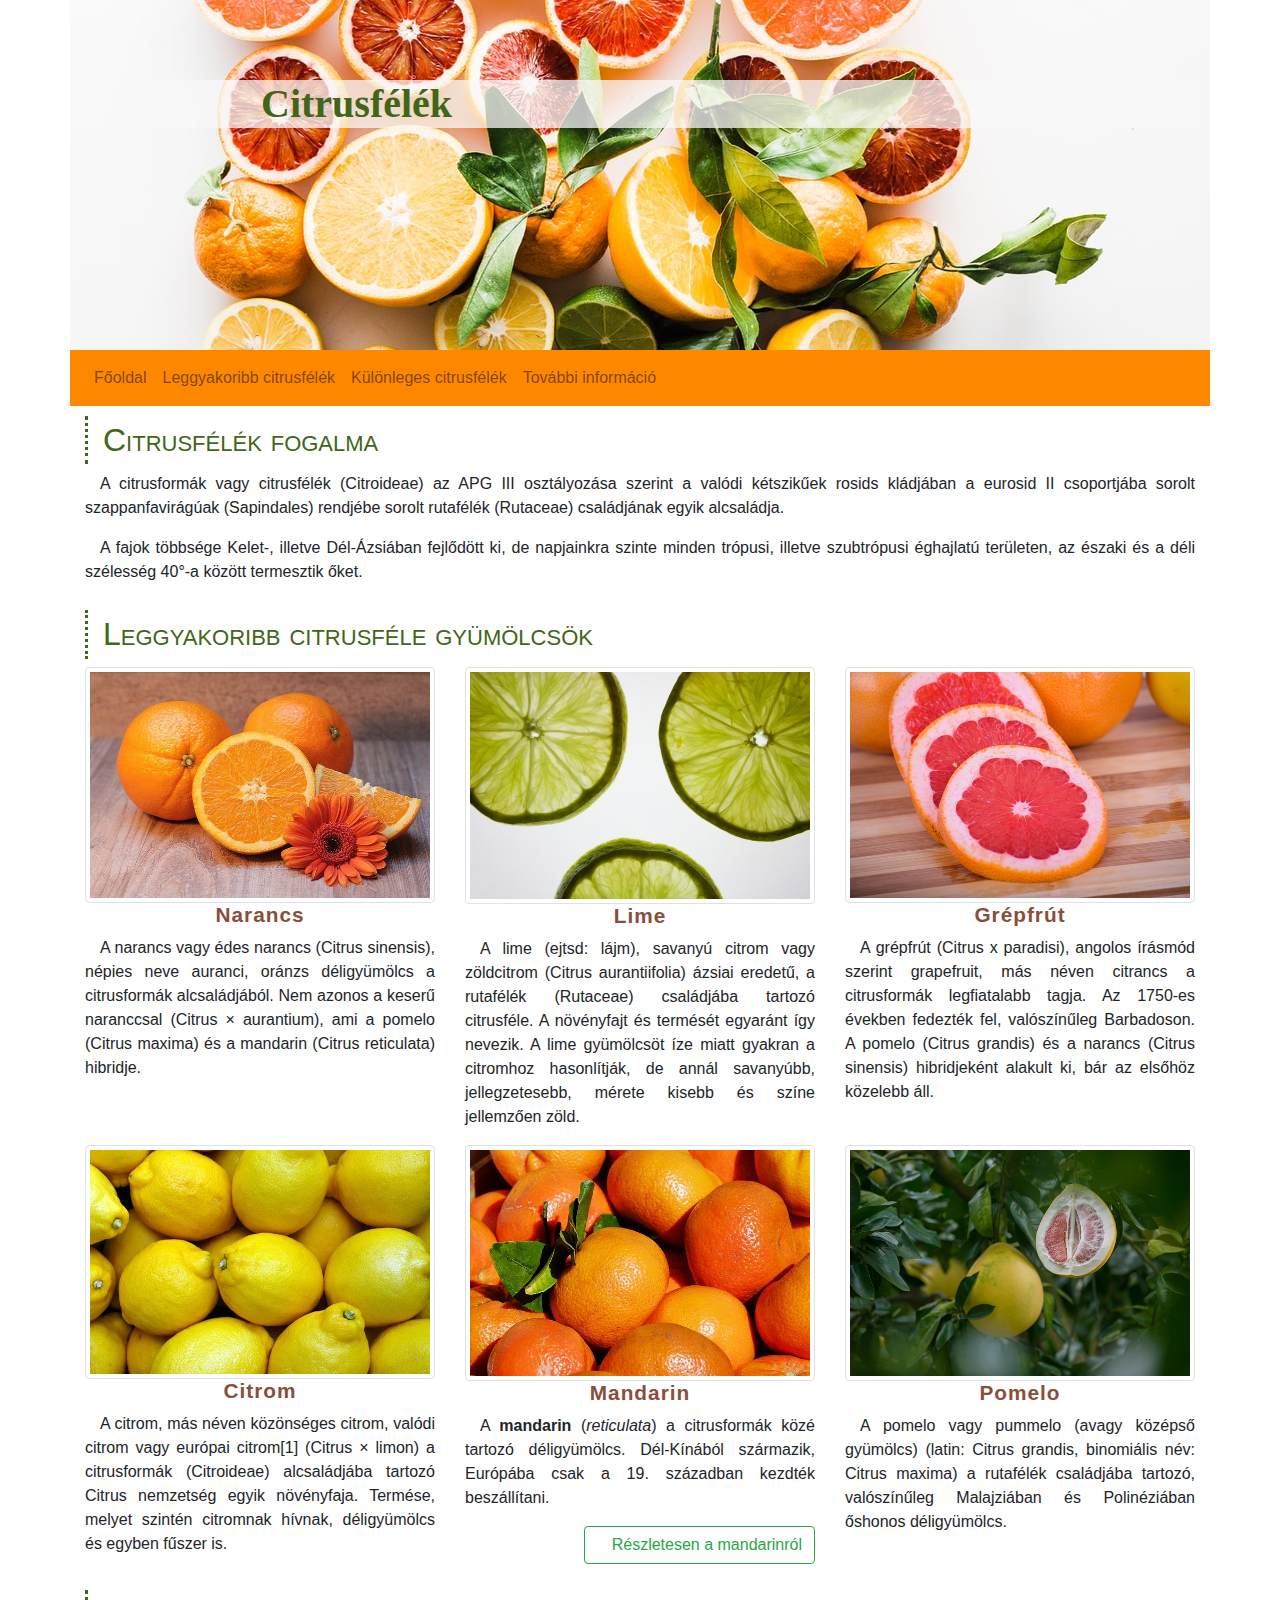
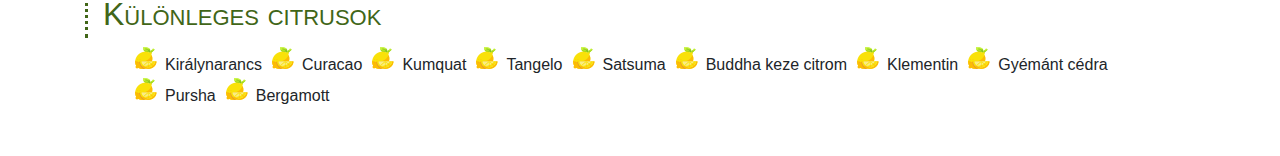
<file: index.html>
<!DOCTYPE html>
<html lang="hu">

<head>    
    <meta charset="UTF-8">
    <meta name="viewport" content="width=device-width, initial-scale=1, shrink-to-fit=no">    
    <link rel="stylesheet" href="bootstrap/css/bootstrap.min.css">  
    <title>Citrusfélék</title>
    <link rel="stylesheet" href="css/style.css">
</head>

<body>
    <header class="container">
        <div class="row">
            <div class="col-12">
                <h1 class="d-none d-sm-block">Citrusfélék</h1>
            </div>
        </div>
    </header>
    <nav class="container navbar navbar-expand-lg navbar-light">      
        <button class="navbar-toggler ml-auto" type="button" data-toggle="collapse" data-target="#navbarNavAltMarkup" aria-controls="navbarNavAltMarkup" aria-expanded="false" aria-label="Toggle navigation">
          <span class="navbar-toggler-icon"></span>
        </button>
        <div class="collapse navbar-collapse" id="navbarNavAltMarkup">
          <div class="navbar-nav">
            <a class="nav-link" href="index.html">Főoldal <span class="sr-only">(current)</span></a>
            <a class="nav-link" href="index.html#leggyakoribb">Leggyakoribb citrusfélék</a>
            <a class="nav-link" href="index.html#kulonleges">Különleges citrusfélék</a>  
            <a class="nav-link" href="https://hu.wikipedia.org/wiki/Citrusform%C3%A1k" target="_blank">További információ</a>          
          </div>
        </div>
      </nav>
    <main class="container ">
        <article class="row">
            <div class="col-12">
                <h2>Citrusfélék fogalma</h2>
                <p>
                    A citrusformák vagy citrusfélék (Citroideae) az APG III osztályozása szerint a valódi kétszikűek
                    rosids kládjában a eurosid II csoportjába sorolt szappanfavirágúak (Sapindales) rendjébe sorolt
                    rutafélék (Rutaceae) családjának egyik alcsaládja.
                </p>
                <p>A fajok többsége Kelet-, illetve Dél-Ázsiában fejlődött ki, de napjainkra szinte minden trópusi,
                    illetve szubtrópusi éghajlatú területen, az északi és a déli szélesség 40°-a között termesztik őket.
                </p>
            </div>
        </article>
        <article class="row">
            <div class="col-12">
                <h2 id="leggyakoribb">Leggyakoribb citrusféle gyümölcsök</h2>
             </div>
            <div class="col-sm-6 col-lg-4">
                <img src="img/narancs.jpg" alt="Narancs" class="img-fluid img-thumbnail">
                <h3>Narancs</h3>
                <p>A narancs vagy édes narancs (Citrus sinensis), népies neve auranci, oránzs déligyümölcs a citrusformák alcsaládjából. Nem azonos a keserű naranccsal (Citrus × aurantium), ami a pomelo (Citrus maxima) és a mandarin (Citrus reticulata) hibridje.</p>
            </div>
           <div class="col-sm-6 col-lg-4">
               <img src="img/lime2.jpg" alt="Lime" class="img-fluid img-thumbnail">
               <h3>Lime</h3>
               <p>A lime (ejtsd: lájm), savanyú citrom vagy zöldcitrom (Citrus aurantiifolia) ázsiai eredetű, a rutafélék (Rutaceae) családjába tartozó citrusféle. A növényfajt és termését egyaránt így nevezik. A lime gyümölcsöt íze miatt gyakran a citromhoz hasonlítják, de annál savanyúbb, jellegzetesebb, mérete kisebb és színe jellemzően zöld.</p>
           </div>
           <div class="col-sm-6 col-lg-4">
               <img src="img/grapefruit.jpg" alt="Grapefruit" class="img-fluid img-thumbnail">
               <h3>Grépfrút</h3>
               <p>A grépfrút (Citrus x paradisi), angolos írásmód szerint grapefruit, más néven citrancs a citrusformák legfiatalabb tagja. Az 1750-es években fedezték fel, valószínűleg Barbadoson. A pomelo (Citrus grandis) és a narancs (Citrus sinensis) hibridjeként alakult ki, bár az elsőhöz közelebb áll. </p>
            </div>
           <div class="col-sm-6 col-lg-4">
                <img src="img/citrom.jpg" alt="Citrom" class="img-fluid img-thumbnail">
                <h3>Citrom</h3>
                <p>A citrom, más néven közönséges citrom, valódi citrom vagy európai citrom[1] (Citrus × limon) a citrusformák (Citroideae) alcsaládjába tartozó Citrus nemzetség egyik növényfaja. Termése, melyet szintén citromnak hívnak, déligyümölcs és egyben fűszer is.</p>
            </div>
           <div class="col-sm-6 col-lg-4">
                <img src="img/mandarin.jpg" alt="Citrom" class="img-fluid img-thumbnail">
                <h3>Mandarin</h3>
                <p>A <strong>mandarin</strong> (<em>reticulata</em>) a citrusformák közé tartozó déligyümölcs. Dél-Kínából származik, Európába csak a 19. században kezdték beszállítani.</p>
                <p class="text-right"><a href="mandarin.html" class="btn btn-outline-success">Részletesen a mandarinról</a></p>
            </div>                      
           <div class="col-sm-6 col-lg-4">
                <img src="img/pomelo.jpg" alt="Pomelo" class="img-fluid img-thumbnail">
                <h3>Pomelo</h3>
                <p>A pomelo vagy pummelo (avagy középső gyümölcs) (latin: Citrus grandis, binomiális név: Citrus maxima) a rutafélék családjába tartozó, valószínűleg Malajziában és Polinéziában őshonos déligyümölcs. </p>
             </div>      
        </article>
        <article class="row mb-5">
            <div class="col-12">
                <h2 id="kulonleges">Különleges citrusok</h2>
                <ul>         
                    <li>Királynarancs</li>
                    <li>Curacao</li>
                    <li>Kumquat</li>
                    <li>Tangelo</li>
                    <li>Satsuma</li>
                    <li>Buddha keze citrom</li>
                    <li>Klementin</li>
                    <li>Gyémánt cédra</li>
                    <li>Pursha</li>
                    <li>Bergamott</li>
                </ul>            
            </div>
        </article>
    </main>    
    <script src="bootstrap/js/jquery-3.5.1.min.js"></script>
    <script src="bootstrap/js/bootstrap.min.js"></script>    
</body>

</html>
</file>
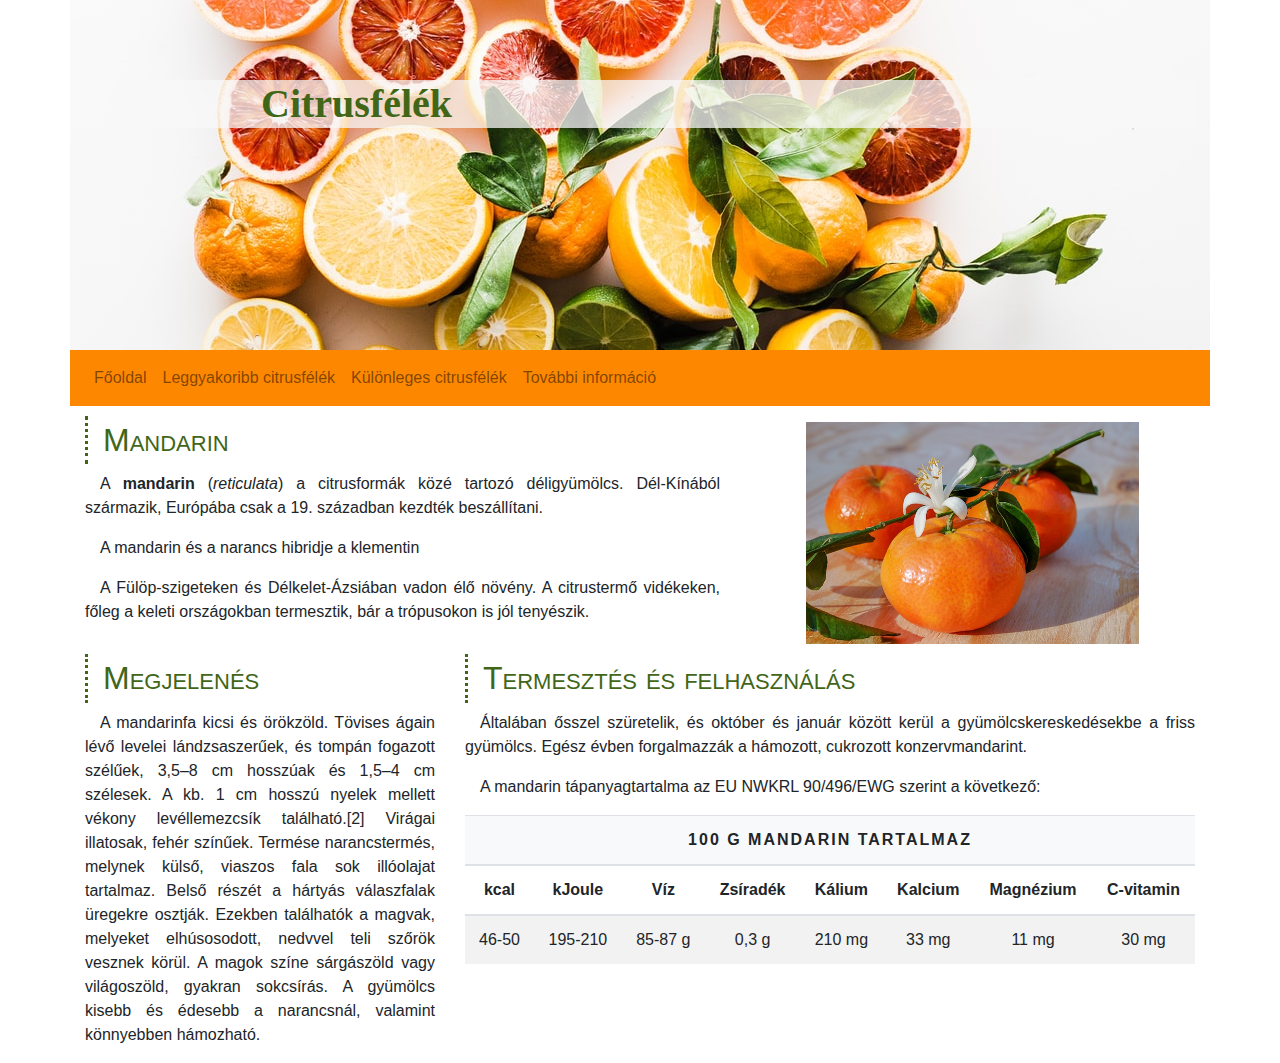
<file: mandarin.html>
<!DOCTYPE html>
<html lang="hu">

<head>    
    <meta charset="UTF-8">
    <meta name="viewport" content="width=device-width, initial-scale=1, shrink-to-fit=no">    
    <link rel="stylesheet" href="bootstrap/css/bootstrap.min.css">
    <title>Citrusfélék</title>    
    <link rel="stylesheet" href="css/style.css">
</head>

<body>
    <header class="container">
        <div class="row">
            <div class="col-12">
                <h1 class="d-none d-sm-block">Citrusfélék</h1>
            </div>
        </div>
    </header>
    <nav class="container navbar navbar-expand-lg navbar-light ">
        <button class="navbar-toggler ml-auto" type="button" data-toggle="collapse" data-target="#navbarNavAltMarkup"
            aria-controls="navbarNavAltMarkup" aria-expanded="false" aria-label="Toggle navigation">
            <span class="navbar-toggler-icon"></span>
        </button>
        <div class="collapse navbar-collapse" id="navbarNavAltMarkup">
            <div class="navbar-nav">
                <a class="nav-link" href="index.html">Főoldal</a>
                <a class="nav-link" href="index.html#leggyakoribb">Leggyakoribb citrusfélék</a>
                <a class="nav-link" href="index.html#kulonleges">Különleges citrusfélék</a>     
                <a class="nav-link" href="https://hu.wikipedia.org/wiki/Citrusform%C3%A1k" target="_blank">További információ</a>          
           
            </div>
        </div>
    </nav>
    <main class="container ">
        <article class="row">
            <div class="col-md-7">
                <h2>Mandarin</h2>
                <p>A <strong>mandarin</strong> (<em>reticulata</em>) a citrusformák közé tartozó déligyümölcs.
                    Dél-Kínából származik, Európába csak a 19. században kezdték beszállítani.</p>
                <p>A mandarin és a narancs hibridje a klementin</p>
                <p>A Fülöp-szigeteken és Délkelet-Ázsiában vadon élő növény. A citrustermő vidékeken, főleg a keleti
                    országokban termesztik, bár a trópusokon is jól tenyészik.</p>

            </div>
            <div class="col-md-5">
                <img src="img/mandarin2.jpg" class="w-75 mt-3 mx-auto d-block img-fluid img-thumbnail>" alt="Mandarin">
            </div>
            <div class="col-12 col-xl-4">
                <h2>Megjelenés</h2>
                <p>A mandarinfa kicsi és örökzöld. Tövises ágain lévő levelei lándzsaszerűek, és tompán fogazott
                    szélűek, 3,5–8 cm hosszúak és 1,5–4 cm szélesek. A kb. 1 cm hosszú nyelek mellett vékony
                    levéllemezcsík található.[2] Virágai illatosak, fehér színűek. Termése narancstermés, melynek külső,
                    viaszos fala sok illóolajat tartalmaz. Belső részét a hártyás válaszfalak üregekre osztják. Ezekben
                    találhatók a magvak, melyeket elhúsosodott, nedvvel teli szőrök vesznek körül. A magok színe
                    sárgászöld vagy világoszöld, gyakran sokcsírás. A gyümölcs kisebb és édesebb a narancsnál, valamint
                    könnyebben hámozható. </p>
            </div>
            <div class="col-12 col-xl-8">
                <h2>Termesztés és felhasználás</h2>
                <p>
                    Általában ősszel szüretelik, és október és január között kerül a gyümölcskereskedésekbe a friss
                    gyümölcs. Egész évben forgalmazzák a hámozott, cukrozott konzervmandarint.</p>
                <p class="d-none d-md-block"> A mandarin tápanyagtartalma az EU NWKRL 90/496/EWG szerint a következő:
                </p>
                <table class="d-none d-md-table table table-striped">
                    <thead>
                        <tr class="bg-light">
                            <th colspan="8">100 g mandarin tartalmaz</th>
                        </tr>
                        <tr>
                            <th>kcal</th>
                            <th>kJoule</th>
                            <th>Víz</th>
                            <th>Zsíradék</th>
                            <th>Kálium</th>
                            <th>Kalcium</th>
                            <th>Magnézium</th>
                            <th>C-vitamin</th>
                        </tr>
                    </thead>
                    <tbody>
                        <tr>
                            <td>46-50</td>
                            <td>195-210</td>
                            <td>85-87 g</td>
                            <td>0,3 g</td>
                            <td>210 mg</td>
                            <td>33 mg</td>
                            <td>11 mg</td>
                            <td>30 mg</td>
                        </tr>
                    </tbody>
                </table>
            </div>
        </article>
    </main>
    <script src="bootstrap/js/jquery-3.5.1.min.js"></script>
    <script src="bootstrap/js/bootstrap.min.js"></script>
</body>

</html>
</file>
<file: css/style.css>
header{    
    background-position: center center;
    height: 350px;
    background-image: url("../img/bg2.jpg");
}

h1{
    background-color: rgba(248, 248, 248, 0.75);
    margin-top: 80px;
    padding-left: 11rem;
    font-family: Verdana;
    color: #416618;
    font-weight: bold;
}

h2{    
    margin-top: 10px;  
    color: #416618;  
    border-left: 3px dotted #416618;
    font-variant: small-caps;
    padding: 5px 15px;
}

h3{    
    font-weight: bold;
    color: #894f3b; 
    text-align: center;
    font-size: 1.3rem;
    letter-spacing: 1px;
}


li{
    list-style-image: url(../img/lemon2.png);
    float: left;
    margin-left: 40px;
}


td,th{
    text-align: center;
}

thead>tr:first-child{    
    letter-spacing: 2px;  
    text-transform: uppercase;  
}

.navbar{
    background-color: #fd8800;
}

p{
    text-align: justify;
    text-indent: 15px;
}
</file>
